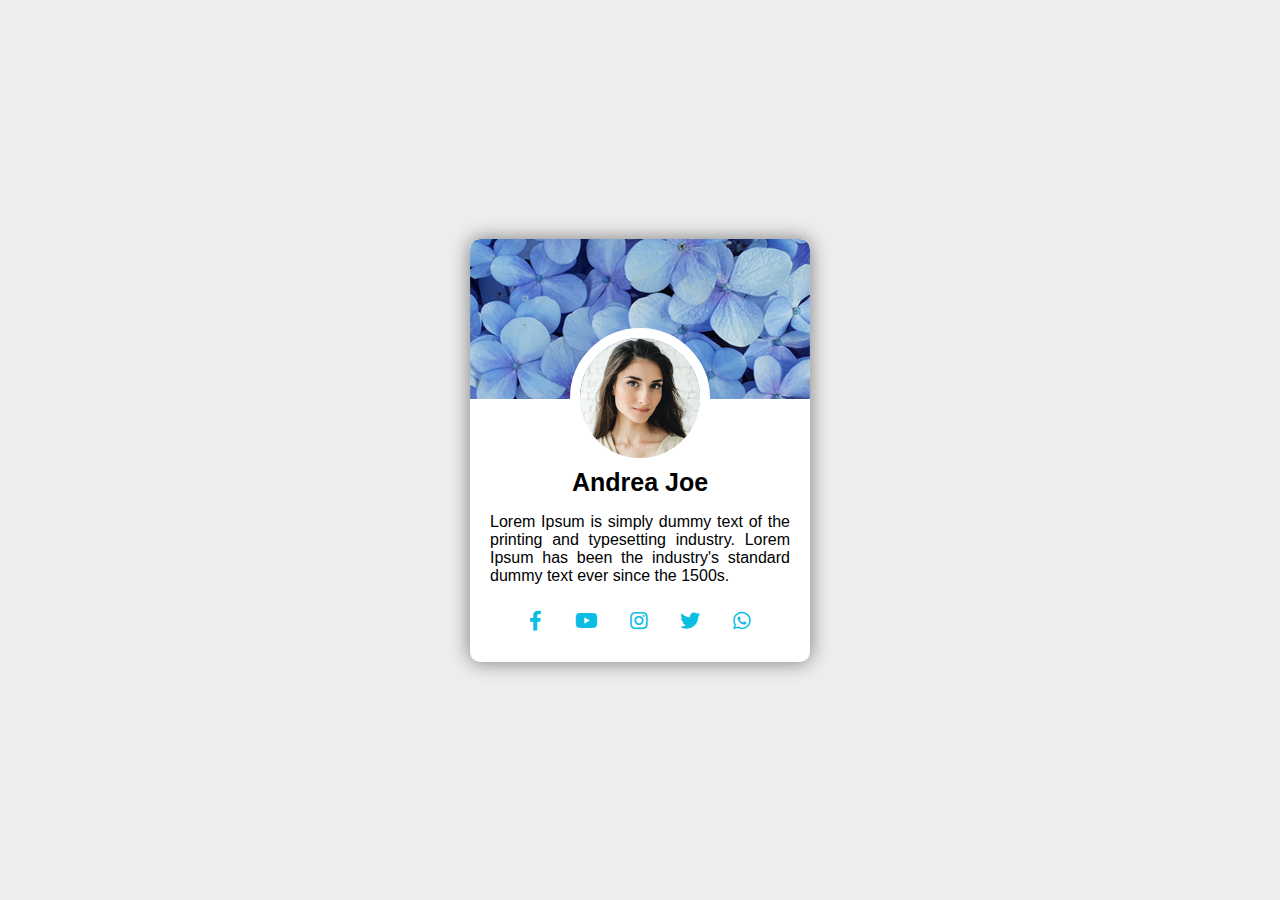
<file: index.html>
<!DOCTYPE html>
<html lang="en" dir="ltr">
  <head>
  
  <meta charset="UTF-8">
  <meta name="description" content="">
  <meta http-equiv="X-UA-Compatible" content="IE=edge">
  <meta name="viewport" content="width=device-width, initial-scale=1, shrink-to-fit=no">
  
    <meta charset="utf-8">
    <title>Profile Card</title>
    <link rel="stylesheet" href="style.css">
    <link rel="stylesheet" href="https://cdnjs.cloudflare.com/ajax/libs/font-awesome/5.12.1/css/all.min.css">
  </head>
  <body>

    <!--Profile card start-->
    <div class="card">
      <div class="card-image">
        <img src="1.png" alt="">
      </div>
      <div class="profile-image">
        <img src="2.png" alt="">
      </div>
      <div class="card-content">
        <h3>Andrea Joe</h3>
        <p>Lorem Ipsum is simply dummy text of the printing and typesetting industry. Lorem Ipsum has been the industry's standard dummy text ever since the 1500s.</p>
      </div>
      <div class="icons">
        <a href="#" class="fab fa-facebook-f"></a>
        <a href="#" class="fab fa-youtube"></a>
        <a href="#" class="fab fa-instagram"></a>
        <a href="#" class="fab fa-twitter"></a>
        <a href="#" class="fab fa-whatsapp"></a>
      </div>
    </div>
    <!--Profile card end-->

  </body>
</html>

















































































































<!---->
</file>
<file: style.css>
body{
  margin: 0;
  padding: 0;
  height: 100vh;
  justify-content: center;
  align-items: center;
  display: flex;
  background: #eee;
}

.card{
  font-family: "Candara", sans-serif;
  width: 340px;
  overflow: hidden;
  background: #fff;
  border-radius: 10px;
  box-shadow: 0 0 20px rgba(0, 0, 0, 0.5);
  display: flex;
  flex-direction: column;
}

.card-image img{
  width: 100%;
  height: 160px;
  border-top-left-radius: 10px;
  border-top-right-radius: 10px;
  object-fit: cover;
}

.profile-image img{
  z-index: 1;
  width: 120px;
  height: 120px;
  position: relative;
  margin-top: -75px;
  display: block;
  margin-left: auto;
  margin-right: auto;
  border-radius: 100px;
  border: 10px solid #fff;
  transition-duration: 0.4s;
  transition-property: transform;
}

.profile-image img:hover{
  transform: scale(1.1);
  
}

.card-content h3{
  font-size: 25px;
  text-align: center;
  margin: 0;
}

.card-content p{
  font-size: 16px;
  text-align: justify;
  padding: 0 20px 5px 20px;
}

.icons{
  text-align: center;
  padding-top: 5px;
  padding-bottom: 30px;
}

.icons a{
  text-decoration: none;
  font-size: 20px;
  color: #0ABDE3;
  padding: 0 14px;
  transition-duration: 0.4s;
  transition-property: transform;
}

.icons a:hover{
  color: #000;
  transform: scale(1.5);
}






















































































































































/**/
</file>
